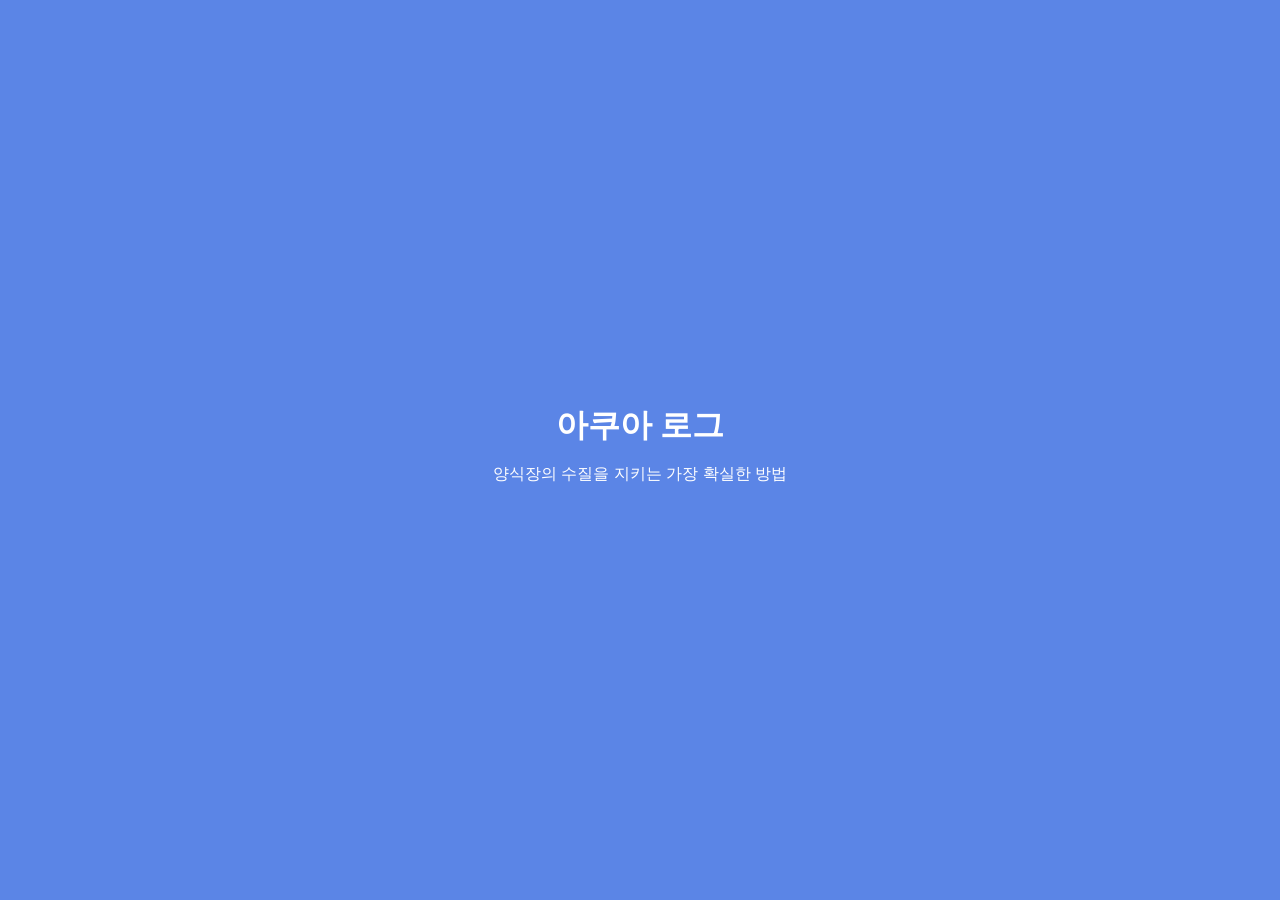
<file: index.html>
<!DOCTYPE html>
<html lang="ko">
<head>
  <meta charset="UTF-8" />
  <title>아쿠아 로그</title>
  <meta name="viewport" content="width=device-width, initial-scale=1.0" />
  <link rel="stylesheet" href="style.css" />
  <script>
    // DOM이 로드되면 실행
    window.addEventListener('DOMContentLoaded', () => {
      const body = document.body;

      setTimeout(() => {
        body.classList.add("fade-out");
      }, 1500); // 1.5초 기다린 후 페이드아웃 시작

      setTimeout(() => {
        window.location.href = "login.html";
      }, 2500); // 1초간 페이드아웃 후 이동
    });
  </script>
</head>
<body class="intro-screen">
  <div class="center-box fade-in">
    <h1>아쿠아 로그</h1>
    <p>양식장의 수질을 지키는 가장 확실한 방법</p>
  </div>
</body>
</html>
</file>
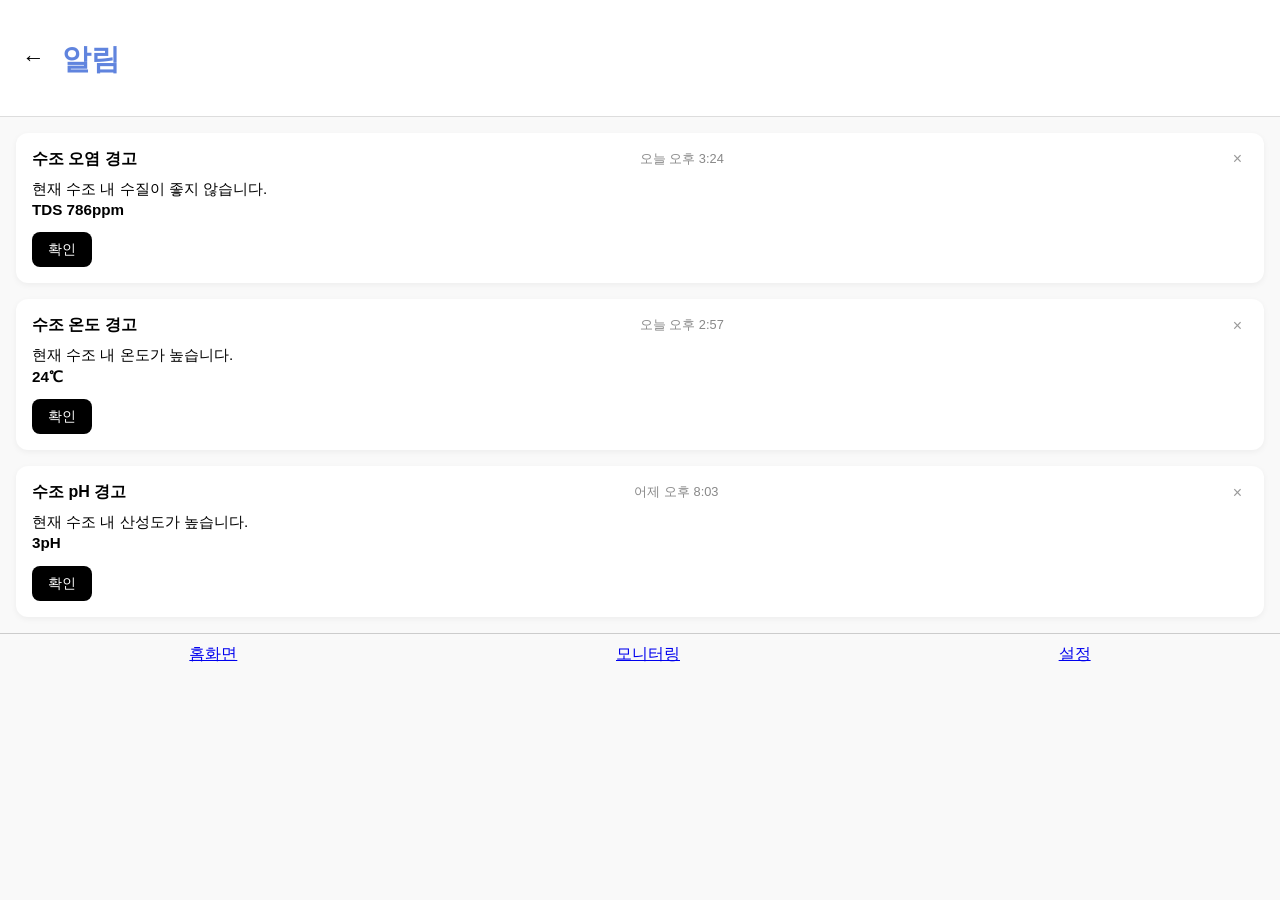
<file: alert.html>
<!DOCTYPE html>
<html lang="ko">
<head>
  <meta charset="UTF-8" />
  <meta name="viewport" content="width=device-width, initial-scale=1.0"/>
  <title>알림</title>
  <link rel="stylesheet" href="style.css"/>
</head>
<body class="alert-screen">

  <!-- 상단 헤더 -->
  <header class="top-bar">
    <button class="back-btn" onclick="window.history.back()">←</button>
    <h2>알림</h2>
  </header>

  <!-- 알림 리스트 -->
  <main class="alert-list">
    <section class="alert-card">
      <div class="alert-header">
        <strong>수조 오염 경고</strong>
        <span>오늘 오후 3:24</span>
        <button class="close-alert">×</button>
      </div>
      <p>현재 수조 내 수질이 좋지 않습니다.<br><strong>TDS 786ppm</strong></p>
      <button class="check-btn">확인</button>
    </section>

    <section class="alert-card">
      <div class="alert-header">
        <strong>수조 온도 경고</strong>
        <span>오늘 오후 2:57</span>
        <button class="close-alert">×</button>
      </div>
      <p>현재 수조 내 온도가 높습니다.<br><strong>24℃</strong></p>
      <button class="check-btn">확인</button>
    </section>

    <section class="alert-card">
      <div class="alert-header">
        <strong>수조 pH 경고</strong>
        <span>어제 오후 8:03</span>
        <button class="close-alert">×</button>
      </div>
      <p>현재 수조 내 산성도가 높습니다.<br><strong>3pH</strong></p>
      <button class="check-btn">확인</button>
    </section>
  </main>

    <footer>
  <nav>
    <ul style="display: flex; justify-content: space-around; list-style: none; padding: 10px 0; margin: 0; border-top: 1px solid #ccc;">
      <li><a href="home.html">홈화면</a></li>
      <li><a href="mor.html">모니터링</a></li>
      <li><a href="setting.html">설정</a></li>
    </ul>
  </nav>
</footer>
</body>
</html>
</file>
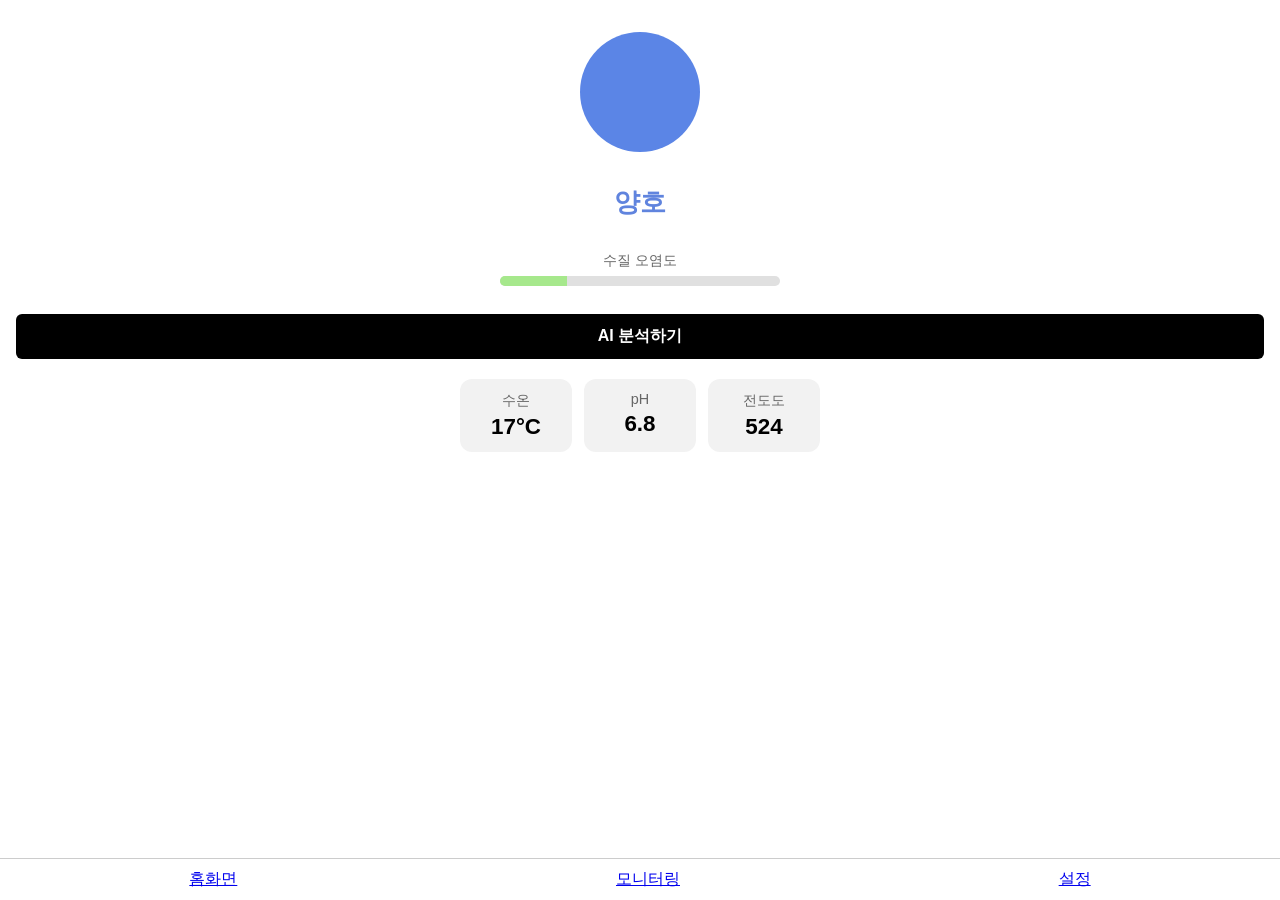
<file: home.html>
<!DOCTYPE html>
<html lang="ko">
<head>
  <meta charset="UTF-8">
  <title>아쿠아 로그 - 홈</title>
  <meta name="viewport" content="width=device-width, initial-scale=1.0">
  <link rel="stylesheet" href="style.css">
</head>
<body class="home-screen">

  <main class="status-section">
    <div class="status-emoji"></div>
    <h2>양호</h2>
    <p class="status-bar-label">수질 오염도</p>
    <div class="status-bar">
      <div class="status-fill" style="width: 24%;"></div>
    </div>
    <button class="analyze-btn">AI 분석하기</button>

    <div class="water-data">
      <div class="data-card">수온<br><strong>17°C</strong></div>
      <div class="data-card">pH<br><strong>6.8</strong></div>
      <div class="data-card">전도도<br><strong>524</strong></div>
    </div>
  </main>

  <footer>
  <nav>
    <ul style="display: flex; justify-content: space-around; list-style: none; padding: 10px 0; margin: 0; border-top: 1px solid #ccc;">
      <li><a href="home.html">홈화면</a></li>
      <li><a href="mor.html">모니터링</a></li>
      <li><a href="setting.html">설정</a></li>
    </ul>
  </nav>
</footer>
  

</body>
</html>
</file>
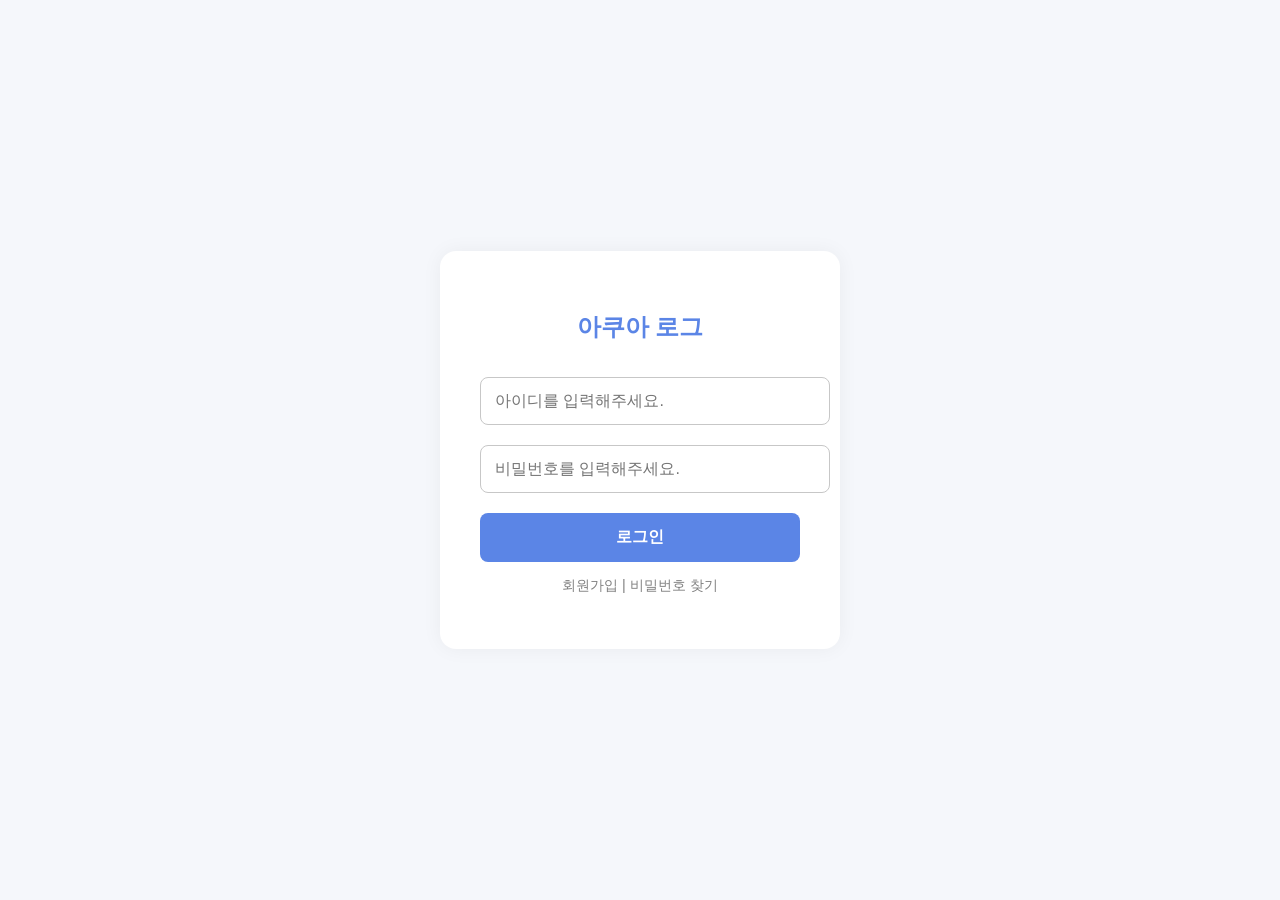
<file: login.html>
<!DOCTYPE html>
<html lang="ko">
<head>
  <meta charset="UTF-8" />
  <title>아쿠아 로그 - 로그인</title>
  <meta name="viewport" content="width=device-width, initial-scale=1.0" />
  <link rel="stylesheet" href="style.css" />
</head>
<body class="login-screen">
  <div class="login-container">
    <h2>아쿠아 로그</h2>
    <form id="loginForm">
      <input type="text" id="username" placeholder="아이디를 입력해주세요." required />
      <input type="password" id="password" placeholder="비밀번호를 입력해주세요." required />
      <button type="submit">로그인</button>
    </form>

    <!-- 링크 영역 -->
    <div class="links">
      <a href="signup.html">회원가입</a> | <a href="#">비밀번호 찾기</a>
    </div>

    <p id="loginStatus"></p>
  </div>

  <script src="login.js"></script>
</body>
</html>
</file>
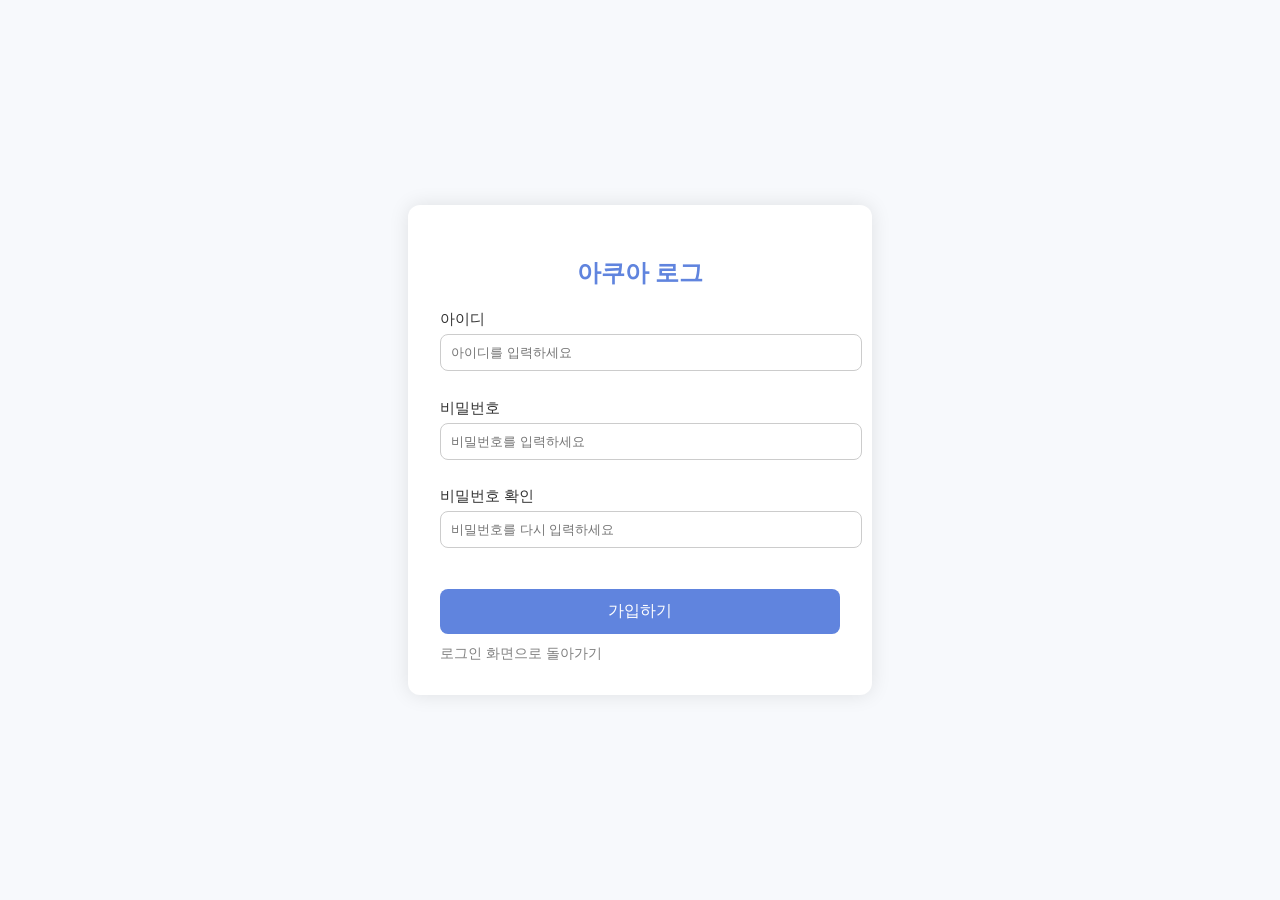
<file: signup.html>
<!DOCTYPE html>
<html lang="ko">
<head>
  <meta charset="UTF-8" />
  <title>회원가입 | 아쿠아 로그</title>
  <meta name="viewport" content="width=device-width, initial-scale=1.0" />
  <link rel="stylesheet" href="style.css" />
  <script defer src="signup.js"></script>
</head>
<body class="signup-screen">
  <div class="form-box">
    <h2>아쿠아 로그</h2>

    <form id="signupForm">
      <label for="username">아이디</label>
      <input type="text" id="username" placeholder="아이디를 입력하세요" required />
      <p class="error-message" id="usernameError"></p>

      <label for="password">비밀번호</label>
      <input type="password" id="password" placeholder="비밀번호를 입력하세요" required />
      <p class="error-message" id="passwordError"></p>

      <label for="confirm">비밀번호 확인</label>
      <input type="password" id="confirm" placeholder="비밀번호를 다시 입력하세요" required />
      <p class="error-message" id="confirmError"></p>

      <button type="submit" class="primary-button">가입하기</button>
    </form>

    <div class="link-box">
      <a href="login.html">로그인 화면으로 돌아가기</a>
    </div>
  </div>
</body>
</html>
</file>
<file: style.css>
/*인트로*/

@keyframes fadeIn {
  from { opacity: 0; transform: translateY(20px); }
  to { opacity: 1; transform: translateY(0); }
}

@keyframes fadeOut {
  from { opacity: 1; }
  to { opacity: 0; }
}

.fade-in {
  opacity: 0;
  animation: fadeIn 1.2s ease-out forwards;
  animation-delay: 0.2s;
}

.fade-out {
  animation: fadeOut 1s ease-out forwards;
}

/* 로그인 */

:root {
  --main-blue: #6084DE;
  --light-gray: #C7C7C7;
  --dark-gray: #808080;
  --deep-gray: #252525;
  --alert-red: #EF7272;
}

body {
  margin: 0;
  font-family: 'Segoe UI', sans-serif;
  background-color: white;
}

.intro-screen {
  background-color: var(--main-blue);
  color: white;
  display: flex;
  justify-content: center;
  align-items: center;
  height: 100vh;
}

.center-box {
  text-align: center;
}

.center-box h1 {
  font-size: 2rem;
  margin-bottom: 0.5rem;
}

.center-box p {
  margin-bottom: 2rem;
}

.center-box button {
  padding: 12px 24px;
  font-size: 1rem;
  background: white;
  color: var(--main-blue);
  border: none;
  border-radius: 8px;
  font-weight: bold;
  cursor: pointer;
}

.login-screen {
  display: flex;
  justify-content: center;
  align-items: center;
  height: 100vh;
  background-color: #F5F7FB;
}

.login-container {
  background: white;
  padding: 40px;
  width: 320px;
  box-shadow: 0 0 20px rgba(0,0,0,0.05);
  border-radius: 16px;
  text-align: center;
}

.login-container h2 {
  color: var(--main-blue);
  margin-bottom: 24px;
}

.login-container input {
  width: 100%;
  margin: 10px 0;
  padding: 14px;
  border: 1px solid #c7c7c7;
  border-radius: 8px;
  font-size: 1rem;
}

.login-container button {
  width: 100%;
  padding: 14px;
  background-color: var(--main-blue);
  color: white;
  border: none;
  border-radius: 8px;
  font-weight: bold;
  font-size: 1rem;
  cursor: pointer;
  margin-top: 10px;
}

.links {
  margin-top: 14px;
  font-size: 0.9rem;
  color: var(--dark-gray);
}

.links a {
  text-decoration: none;
  color: var(--dark-gray);
}

#loginStatus {
  margin-top: 10px;
  font-size: 0.85rem;
  color: var(--alert-red);
}

/* 회원가입 */

body.signup-screen {
  background-color: #f7f9fc;
  display: flex;
  justify-content: center;
  align-items: center;
  height: 100vh;
  font-family: sans-serif;
}

.form-box {
  background: white;
  padding: 32px;
  border-radius: 12px;
  width: 90%;
  max-width: 400px;
  box-shadow: 0 0 20px rgba(0,0,0,0.1);
}

h2 {
  text-align: center;
  color: #6084DE;
  margin-bottom: 20px;
}

label {
  display: block;
  margin-top: 10px;
  font-size: 0.95rem;
  color: #333;
}

input {
  width: 100%;
  padding: 10px;
  margin-top: 4px;
  border: 1px solid #ccc;
  border-radius: 8px;
}

input:focus {
  border-color: #6084DE;
  outline: none;
}

.error-message {
  font-size: 0.8rem;
  color: #EF7272;
  height: 1em;
  margin: 4px 0;
}

.primary-button {
  margin-top: 20px;
  width: 100%;
  padding: 12px;
  background-color: #6084DE;
  color: white;
  border: none;
  border-radius: 8px;
  font-size: 1rem;
  cursor: pointer;
}

.primary-button:hover {
  background-color: #4f6cc3;
}

.link-box {
  margin-top: 10px;
  font-size: 0.9rem;
  color: var(--dark-gray);
}

.link-box a {
  text-decoration: none;
  color: var(--dark-gray);
  text-align: center;
}

/* 홈화면 */
:root {
  --main-blue: #5b85e6;
  --main-black: #1a1a1a;
  --soft-gray: #f2f2f2;
  --light-gray: #e0e0e0;
  --text-gray: #666;
  --green-bar: #a6e88c;
  --emoji-size: 120px;
  --card-radius: 12px;
  --font-bold: 700;
}

body.home-screen {
  margin: 0;
  font-family: 'Segoe UI', sans-serif;
  background-color: white;
  color: var(--main-black);
  display: flex;
  flex-direction: column;
  min-height: 100vh;
}

.status-section {
  flex: 1;
  display: flex;
  flex-direction: column;
  align-items: center;
  padding: 32px 16px 100px;
  text-align: center;
}

.status-section h1 {
  font-size: 1.4rem;
  font-weight: var(--font-bold);
  margin-bottom: 24px;
}

.status-emoji {
  width: var(--emoji-size);
  height: var(--emoji-size);
  background-color: var(--main-blue);
  border-radius: 50%;
  font-size: 60px;
  color: white;
  display: flex;
  align-items: center;
  justify-content: center;
  margin-bottom: 12px;
}

.status-section h2 {
  font-size: 1.6rem;
  font-weight: var(--font-bold);
  margin-bottom: 16px;
}

/* 수질 오염도 표시 */
.status-bar-label {
  font-size: 0.9rem;
  color: var(--text-gray);
  margin-bottom: 6px;
}

.status-bar {
  width: 80%;
  max-width: 280px;
  height: 10px;
  background-color: var(--light-gray);
  border-radius: 6px;
  overflow: hidden;
  margin-bottom: 28px;
  position: relative;
}

.status-fill {
  height: 100%;
  background-color: var(--green-bar);
  transition: width 0.4s ease;
}

.status-bar::after {
  content: "24%";
  position: absolute;
  right: 0;
  top: -20px;
  font-size: 0.85rem;
  color: var(--text-gray);
}

/* 분석 버튼 */
.analyze-btn {
  background-color: #000;
  color: white;
  font-weight: var(--font-bold);
  padding: 12px 24px;
  font-size: 1rem;
  border: none;
  border-radius: 8px;
  margin-bottom: 36px;
  cursor: pointer;
}

/* 수질 데이터 */
.water-data {
  display: flex;
  justify-content: space-between;
  gap: 12px;
}

.data-card {
  background-color: var(--soft-gray);
  padding: 12px 16px;
  border-radius: var(--card-radius);
  min-width: 80px;
  font-size: 0.9rem;
  color: var(--text-gray);
  text-align: center;
  flex: 1;
}

.data-card strong {
  display: block;
  font-size: 1.4rem;
  color: black;
  margin-top: 4px;
}

/* 하단 네비게이션 */
.bottom-nav {
  position: fixed;
  bottom: 0;
  left: 0;
  right: 0;
  height: 60px;
  background-color: white;
  border-top: 1px solid #ccc;
  display: flex;
  justify-content: space-around;
  align-items: center;
}

.bottom-nav a img {
  width: 24px;
  height: 24px;
  opacity: 0.6;
  transition: opacity 0.3s ease;
}

.bottom-nav a:hover img {
  opacity: 1;
}


/* 알림 화면 */
.alert-screen {
  background-color: #f9f9f9;
  padding-bottom: 60px; /* 하단바 공간 확보 */
}

.top-bar {
  display: flex;
  align-items: center;
  padding: 16px;
  background-color: #fff;
  font-weight: bold;
  border-bottom: 1px solid #ddd;
  font-size: 1.2rem;
}

.top-bar .back-btn {
  background: none;
  border: none;
  font-size: 1.4rem;
  margin-right: 12px;
  cursor: pointer;
}

.alert-list {
  padding: 16px;
  display: flex;
  flex-direction: column;
  gap: 16px;
}

.alert-card {
  background-color: white;
  padding: 16px;
  border-radius: 12px;
  box-shadow: 0 2px 6px rgba(0,0,0,0.05);
  position: relative;
}

.alert-header {
  display: flex;
  align-items: center;
  justify-content: space-between;
  margin-bottom: 8px;
  gap: 6px;
}

.alert-header strong {
  font-size: 1rem;
}

.alert-header span {
  font-size: 0.8rem;
  color: #888;
  flex-shrink: 0;
}

.alert-header .close-alert {
  background: none;
  border: none;
  font-size: 1rem;
  color: #999;
  cursor: pointer;
}

.alert-card p {
  margin: 4px 0 12px;
  line-height: 1.4;
  font-size: 0.95rem;
}

.check-btn {
  background-color: black;
  color: white;
  border: none;
  padding: 8px 16px;
  font-size: 0.9rem;
  border-radius: 8px;
  cursor: pointer;
}


/* 설정 화면 */
.setting-item select {
  margin-top: 6px;
  padding: 10px;
  border: 1px solid #ccc;
  border-radius: 8px;
  font-size: 15px;
  background-color: #fff;
  color: #333;
}

/* 모니터링 화면 */
body.monitoring-screen {
  margin: 0;
  font-family: sans-serif;
  background-color: #fff;
  color: #000;
}

.monitoring-container {
  padding: 20px;
}

.analyze-btn {
  width: 100%;
  padding: 12px;
  font-size: 16px;
  background-color: #000;
  color: #fff;
  border: none;
  border-radius: 6px;
  cursor: pointer;
  margin-bottom: 20px;
}

.metrics .metric {
  margin-bottom: 16px;
  font-size: 15px;
}
.metrics .metric span {
  font-size: 14px;
  color: #555;
}

/* AI 분석화면 */
body.ai-screen {
  margin: 0;
  font-family: sans-serif;
  background-color: #fff;
  color: #000;
}

.ai-container {
  padding: 20px;
}

.ai-title {
  font-size: 20px;
  margin-bottom: 10px;
}

.ai-summary {
  font-size: 16px;
  margin-bottom: 20px;
}

.ai-section {
  border-top: 1px solid #ddd;
  padding-top: 10px;
  margin-bottom: 20px;
}

.ai-item {
  display: flex;
  justify-content: space-between;
  padding: 10px 0;
  font-size: 15px;
  border-bottom: 1px solid #f0f0f0;
}

.good {
  color: green;
}

.warning {
  color: orange;
}

.ai-recommendation {
  background-color: #f9f9f9;
  padding: 12px;
  border-radius: 8px;
  font-size: 14px;
  margin-bottom: 20px;
}

.reanalyze-btn {
  width: 100%;
  padding: 12px;
  background-color: #000;
  color: #fff;
  border: none;
  border-radius: 6px;
  cursor: pointer;
}
</file>
